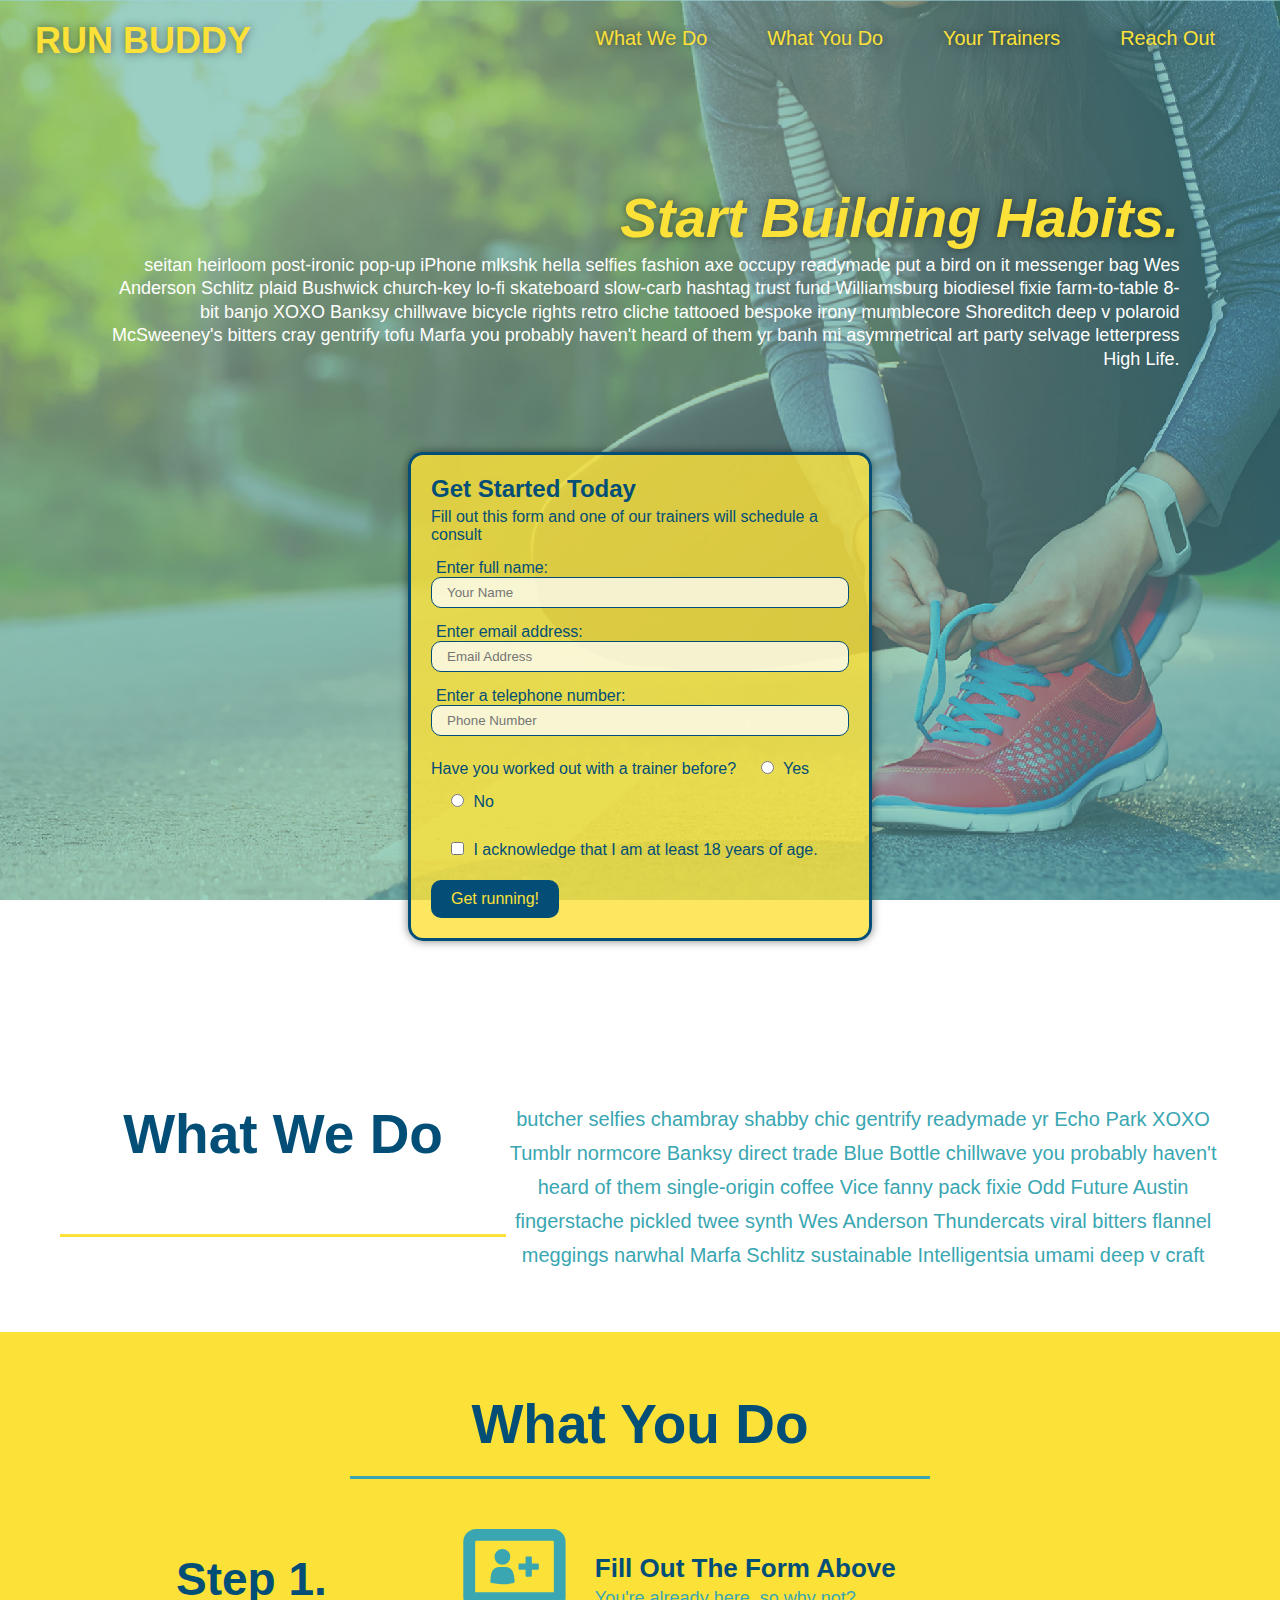
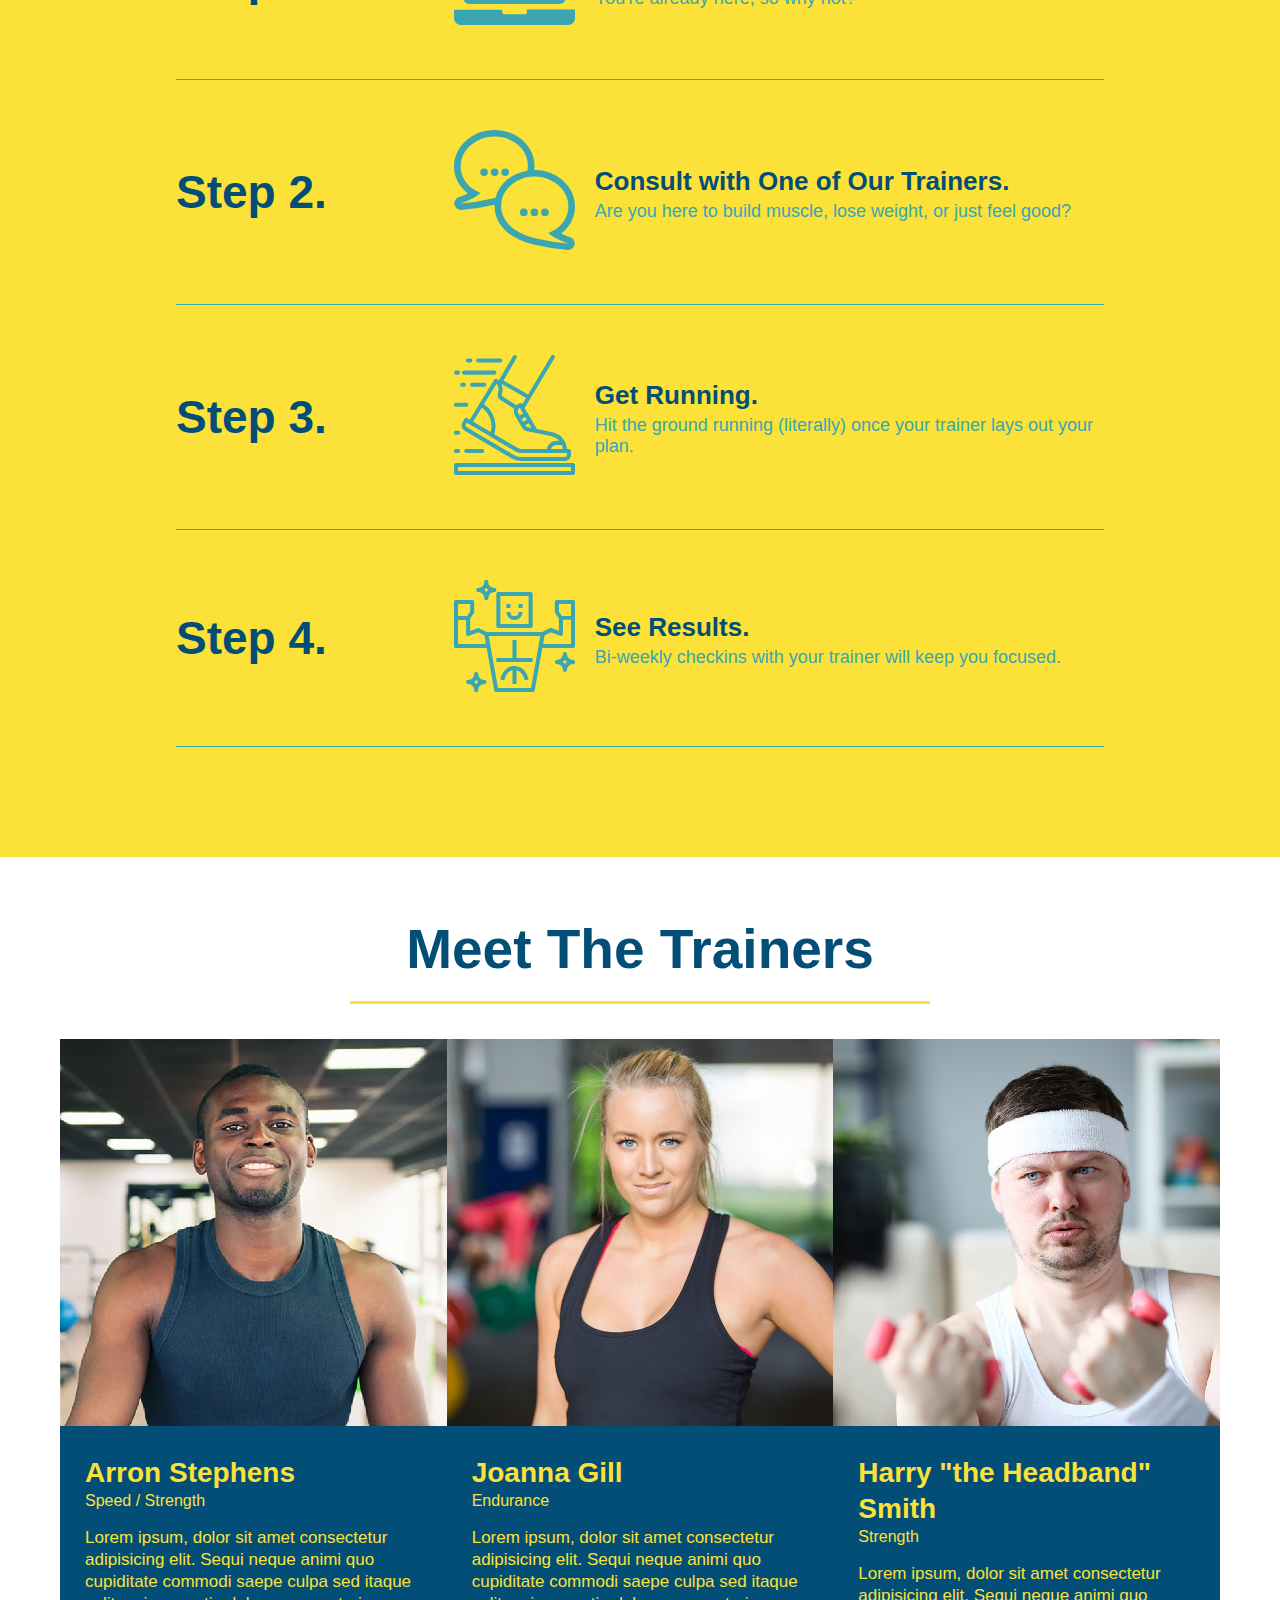
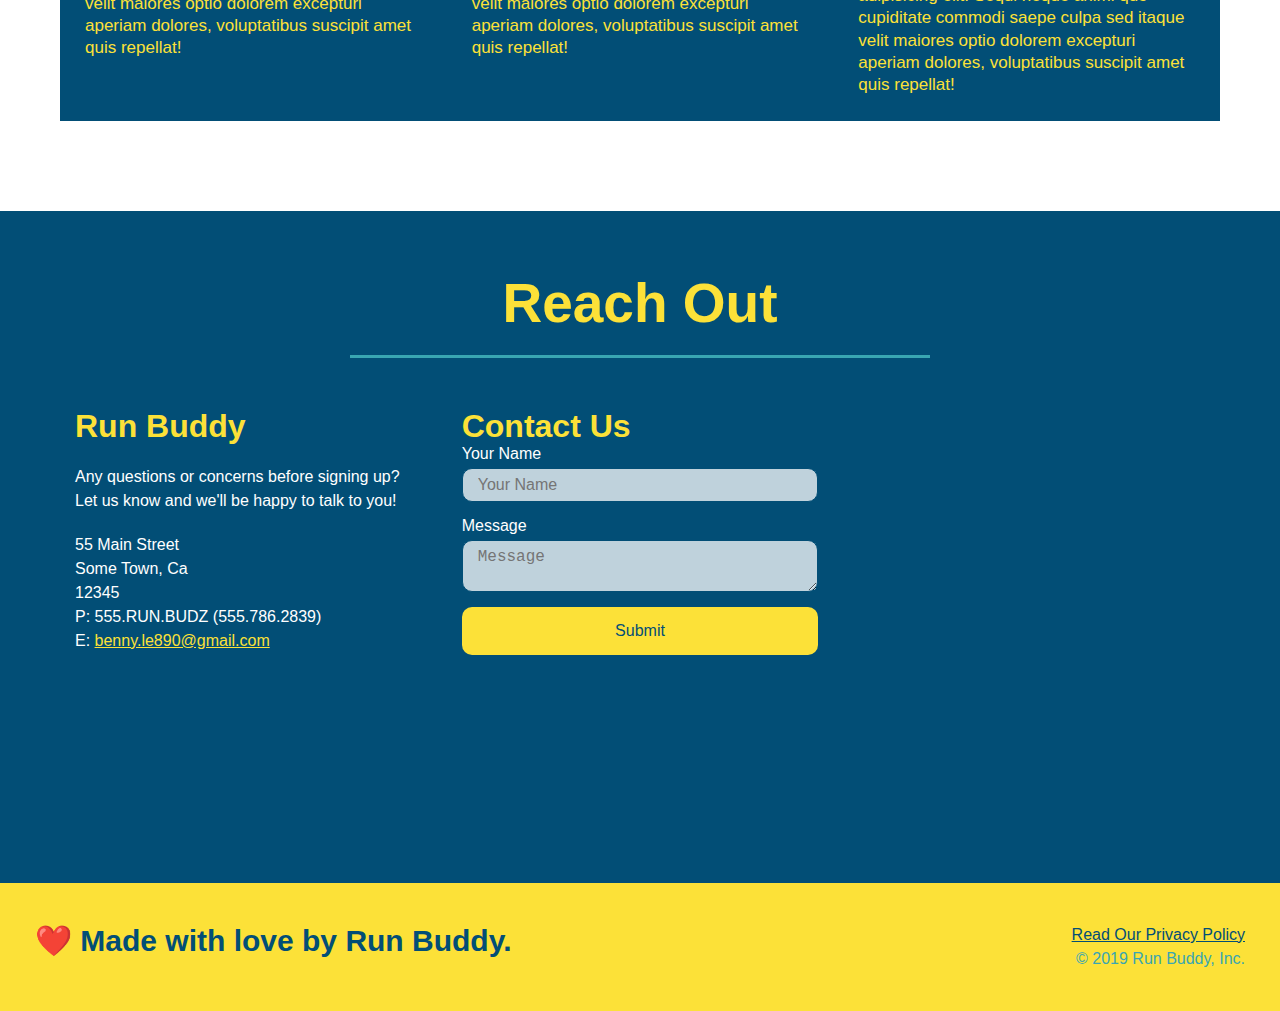
<file: index.html>
<!DOCTYPE html>
<html lang="en">

<head>
  <meta charset="UTF-8" />
  <title>Run Buddy</title>
  <link rel="stylesheet" href="style.css" />
</head>

<body>
  <!-- navigation -->
  <header>
    <h1>
      <a href="/">
        RUN BUDDY
      </a>
    </h1>
    <nav>
      <!-- Unordered list element -->
      <ul>
        <!-- List item element-->
        <li>
          <!-- Anchor element -->
          <a href="#what-we-do">What We Do</a>
        </li>
        <li>
          <a href="#what-you-do">What You Do</a>
        </li>
        <li>
          <a href="#your-trainers">Your Trainers</a>
        </li>
        <li>
          <a href="#reach-out">Reach Out</a>
        </li>
      </ul>
    </nav>
  </header>

  <!-- hero/jumbotron -->
  <section class="hero">
    <div class="hero-cta">
        <h2>Start Building Habits.</h2>
        <p>
            seitan heirloom post-ironic pop-up iPhone mlkshk hella selfies fashion axe occupy readymade put a bird on it messenger bag Wes Anderson Schlitz plaid Bushwick church-key lo-fi skateboard slow-carb hashtag trust fund Williamsburg biodiesel fixie farm-to-table 8-bit banjo XOXO Banksy chillwave bicycle rights retro cliche tattooed bespoke irony mumblecore Shoreditch deep v polaroid McSweeney's bitters cray gentrify tofu Marfa you probably haven't heard of them yr banh mi asymmetrical art party selvage letterpress High Life.
        </p>
    </div>

    <div class="hero-form">
      <h3>Get Started Today</h3>
      <p>Fill out this form and one of our trainers will schedule a consult</p>
      <form>
        <label for="name">Enter full name:</label>
        <input type="text" placeholder="Your Name" name="name" id="name" class="form-input" />
        <label for="email">Enter email address:</label>
        <input type="text" placeholder="Email Address" name="email" id="email" class="form-input" />
        <label for="phone">Enter a telephone number:</label>
        <input type="text" placeholder="Phone Number" name="phone" id="phone" class="form-input" />
        <p>
          Have you worked out with a trainer before?
          <span class="radio-wrapper">
            <input type="radio" name="trainer-confirm" id="trainer-yes" />
            <label for="trainer-yes">Yes</label>
          </span>
          <span class="radio-wrapper">
            <input type="radio" name="trainer-confirm" id="trainer-no" />
            <label for="trainer-no">No</label>
          </span>
        </p>
        <p>
          <span class="checkbox-wrapper">
            <input type="checkbox" name="age-confirm" id="checkbox" />
            <label for="checkbox">
            I acknowledge that I am at least 18 years of age.
            </label>
          </span>
        </p>
        <button type="submit">
          Get running!
        </button>
      </form>
    </div>
  </section>

  <!-- "what we do" section -->
  <section id="what-we-do" class="intro flex-row">
    <h2 class="section-title primary-border">What We Do</h2>
    <p>
      butcher selfies chambray shabby chic gentrify readymade yr Echo Park XOXO Tumblr normcore Banksy direct trade Blue
      Bottle chillwave you probably haven't heard of them single-origin coffee Vice fanny pack fixie Odd Future Austin
      fingerstache pickled twee synth Wes Anderson Thundercats viral bitters flannel meggings narwhal Marfa Schlitz
      sustainable Intelligentsia umami deep v craft
    </p>
  </section>

  <!-- "what you do" section -->
  <section id="what-you-do" class="steps">
    <h2 class="section-title secondary-border">What You Do</h2>

    <div class="step">
        <h3>Step 1.</h3>
        <div class="step-info">
          <div class="step-img">
            <img src="./assets/images/step-1.svg" alt="" />
          </div>
          <div class="step-text">
            <h4>Fill Out The Form Above</h4>
            <p>You're already here, so why not?</p>
          </div>
        </div>
    </div>

    <div class="step">
        <h3>Step 2.</h3>
        <div class="step-info">
          <div class="step-img">
            <img src="./assets/images/step-2.svg" alt="" />
          </div>
          <div class="step-text">
            <h4>Consult with One of Our Trainers.</h4>
            <p>Are you here to build muscle, lose weight, or just feel good?</p>
          </div>
        </div>
    </div>

    <div class="step">
        <h3>Step 3.</h3>
        <div class="step-info">
          <div class="step-img">
            <img src="./assets/images/step-3.svg" alt="" />
          </div>
          <div class="step-text">
            <h4>Get Running.</h4>
            <p>Hit the ground running (literally) once your trainer lays out your plan.</p>
          </div>
        </div>
    </div>

    <div class="step">
        <h3>Step 4.</h3>
        <div class="step-info">
          <div class="step-img">
            <img src="./assets/images/step-4.svg" alt="" />
          </div>
          <div class="step-text">
            <h4>See Results.</h4>
            <p>Bi-weekly checkins with your trainer will keep you focused.</p>
          </div>
        </div>
    </div>
  </section>


  <!-- "meet the trainers" section -->
  <section id="your-trainers">
    <h2 class="section-title primary-border">Meet The Trainers</h2>
    <div class="trainers">
    <article class="trainer">
      <img src="./assets/images/trainer-1.jpg" alt="Arron Stephens in his workout clothes, ready to pump iron" />
      <div class="trainer-bio">
        <h3 class="trainer-name">Arron Stephens</h3>
        <h4 class="trainer-role">Speed / Strength</h4>
        <p>
          Lorem ipsum, dolor sit amet consectetur adipisicing elit. Sequi neque animi quo cupiditate commodi saepe culpa
          sed
          itaque velit maiores optio dolorem excepturi aperiam dolores, voluptatibus suscipit amet quis repellat!
        </p>
      </div>
    </article>

    <!-- second trainer bio -->
    <article class="trainer">
      <img src="./assets/images/trainer-2.jpg" alt="Joanna Gill cooling off after a workout" />
      <div class="trainer-bio">
        <h3 class="trainer-name">Joanna Gill</h3>
        <h4 class="trainer-role">Endurance</h4>
        <p>
          Lorem ipsum, dolor sit amet consectetur adipisicing elit. Sequi neque animi quo cupiditate commodi saepe culpa
          sed
          itaque velit maiores optio dolorem excepturi aperiam dolores, voluptatibus suscipit amet quis repellat!
        </p>
      </div>
    </article>

    <!-- third trainer bio -->
    <article class="trainer">
      <img src="./assets/images/trainer-3.jpg" alt="Harry Smith wearing a headband and lifting comically small pink weights" />
      <div class="trainer-bio">
        <h3 class="trainer-name">Harry "the Headband" Smith</h3>
        <h4 class="trainer-role">Strength</h4>
        <p>
          Lorem ipsum, dolor sit amet consectetur adipisicing elit. Sequi neque animi quo cupiditate commodi saepe culpa
          sed
          itaque velit maiores optio dolorem excepturi aperiam dolores, voluptatibus suscipit amet quis repellat!
        </p>
      </div>
    </article>
    </div>
  </section>

  <!-- "reach out" section -->
  <section id="reach-out" class="contact">
    <h2 class="section-title secondary-border">Reach Out</h2>
    <div class="contact-info">

    
       <div>
        <h3>Run Buddy</h3>
        <p>
          Any questions or concerns before signing up?
          <br />
          Let us know and we'll be happy to talk to you!
        </p>

        <address>
          55 Main Street <br />
          Some Town, Ca <br />
          12345<br />
          P: 555.RUN.BUDZ (555.786.2839)<br />
          E: <a href="mailto:benny.le890@gmail.com">benny.le890@gmail.com</a>
        </address>
       </div>

       <div class="contact-form">
        <h3>Contact Us</h3>
        <form>
           <label for="contact-name">Your Name</label>
           <input type="text" id="contact-name" placeholder="Your Name" />
      
           <label for="contact-message">Message</label>
           <textarea id="contact-message" placeholder="Message"></textarea>
      
           <button type="submit">Submit</button>
          </form>
       </div>

       <iframe 
       src="https://www.google.com/maps/embed?pb=!1m18!1m12!1m3!1d3147.1079747227936!2d-120.42364418397035!3d37.92790791110593!2m3!1f0!2f0!3f0!3m2!1i1024!2i768!4f13.1!3m3!1m2!1s0x8090c49129b6ac57%3A0xb56c7eb95a2cd8bd!2sMain%20St%2C%20California%2095327!5e0!3m2!1sen!2sus!4v1616426329495!5m2!1sen!2sus"
       style="border:0;" 
       allowfullscreen=""
       loading="lazy">
     </iframe>
    </div>
  </section>

  <!-- footer -->
  <footer>
    <h2>❤️ Made with love by Run Buddy.</h2>
    <div>
      <a href="./privacy-policy.html">Read Our Privacy Policy</a><br />
      &copy; 2019 Run Buddy, Inc.
    </div>
  </footer>
</body>

</html>
</file>
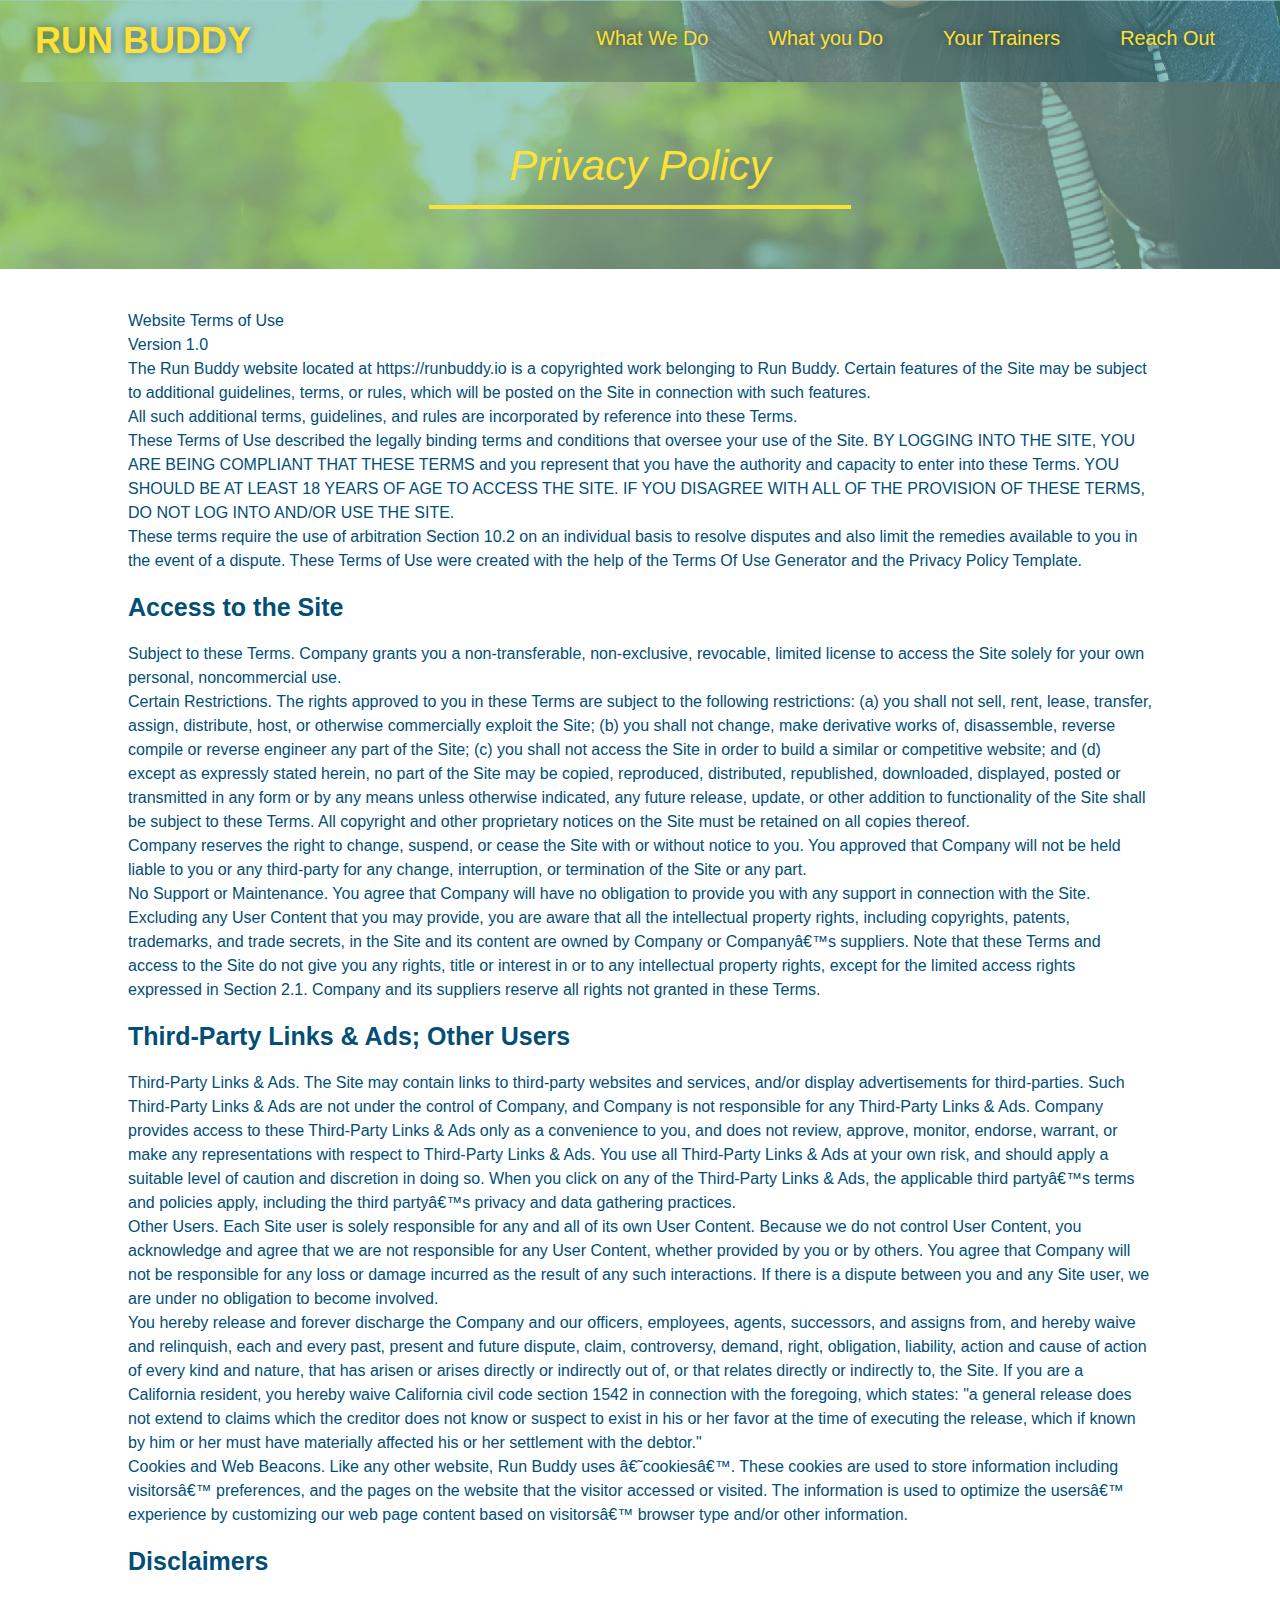
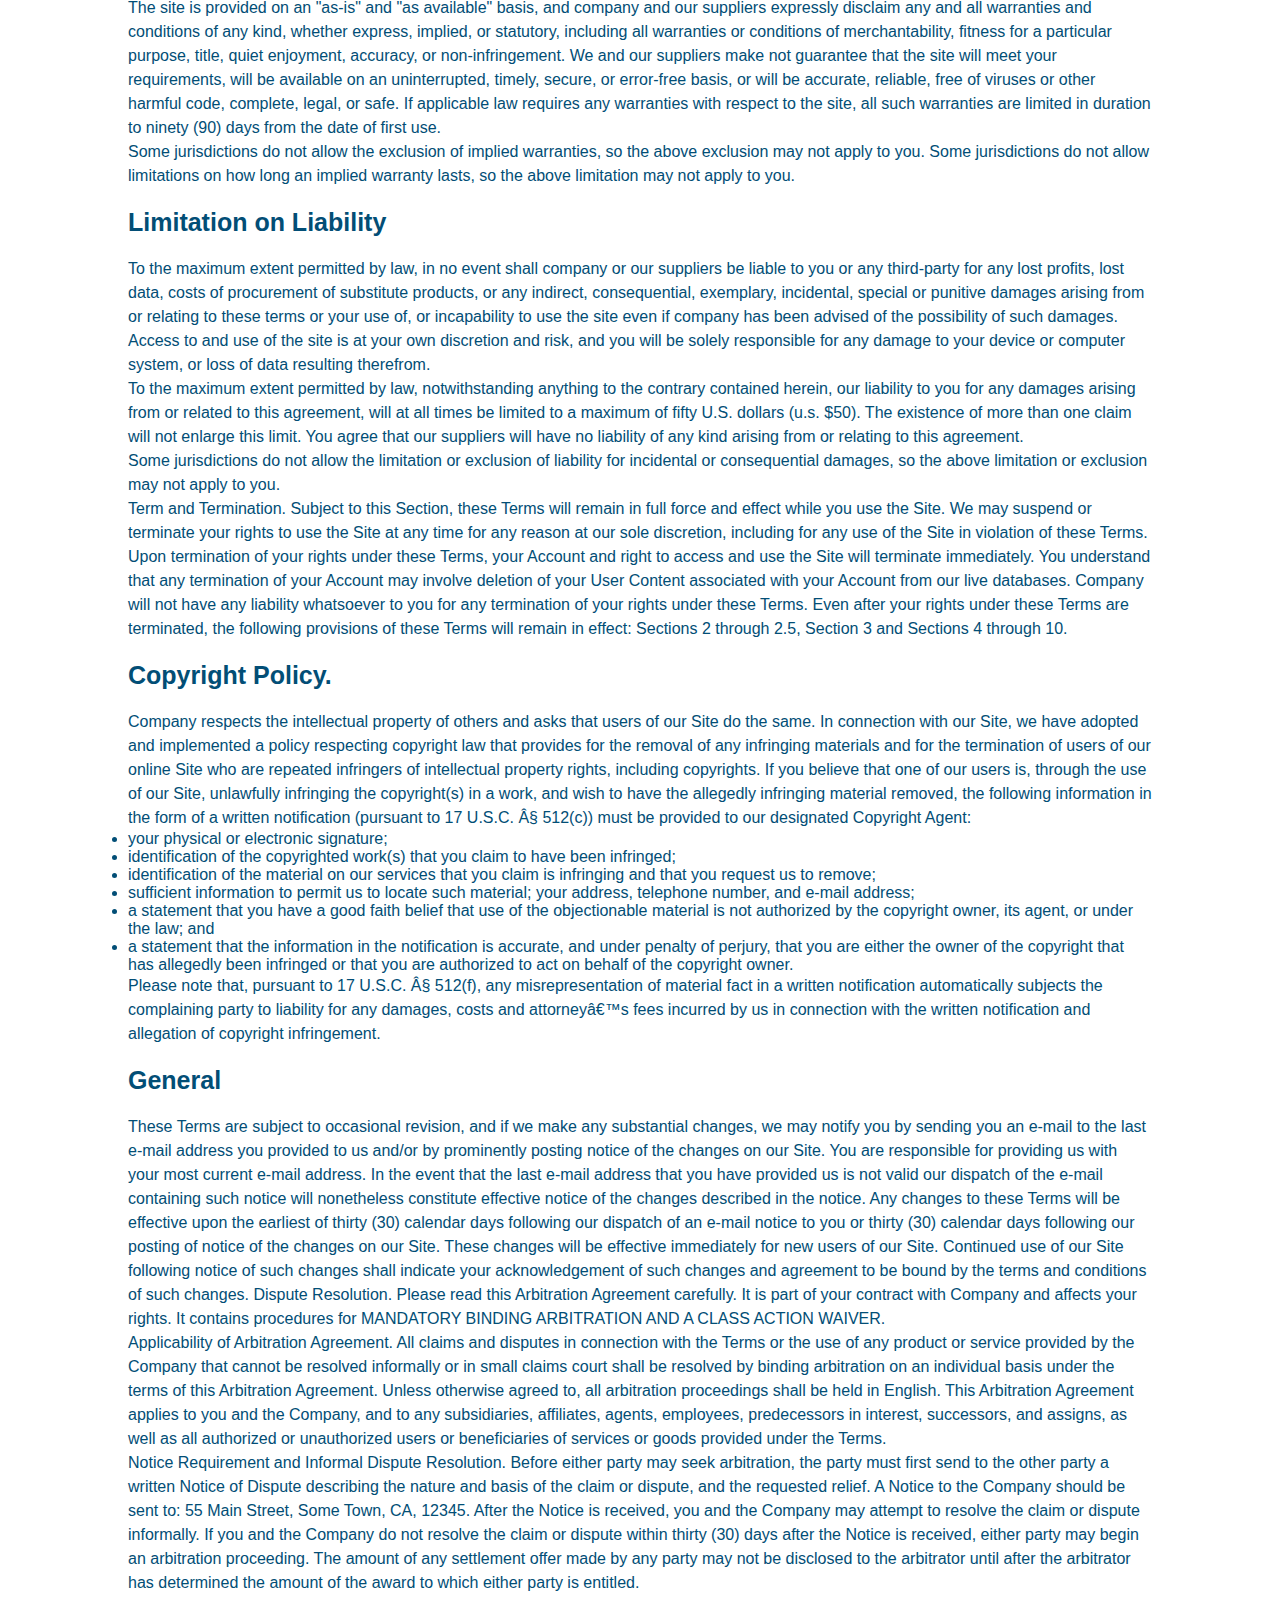
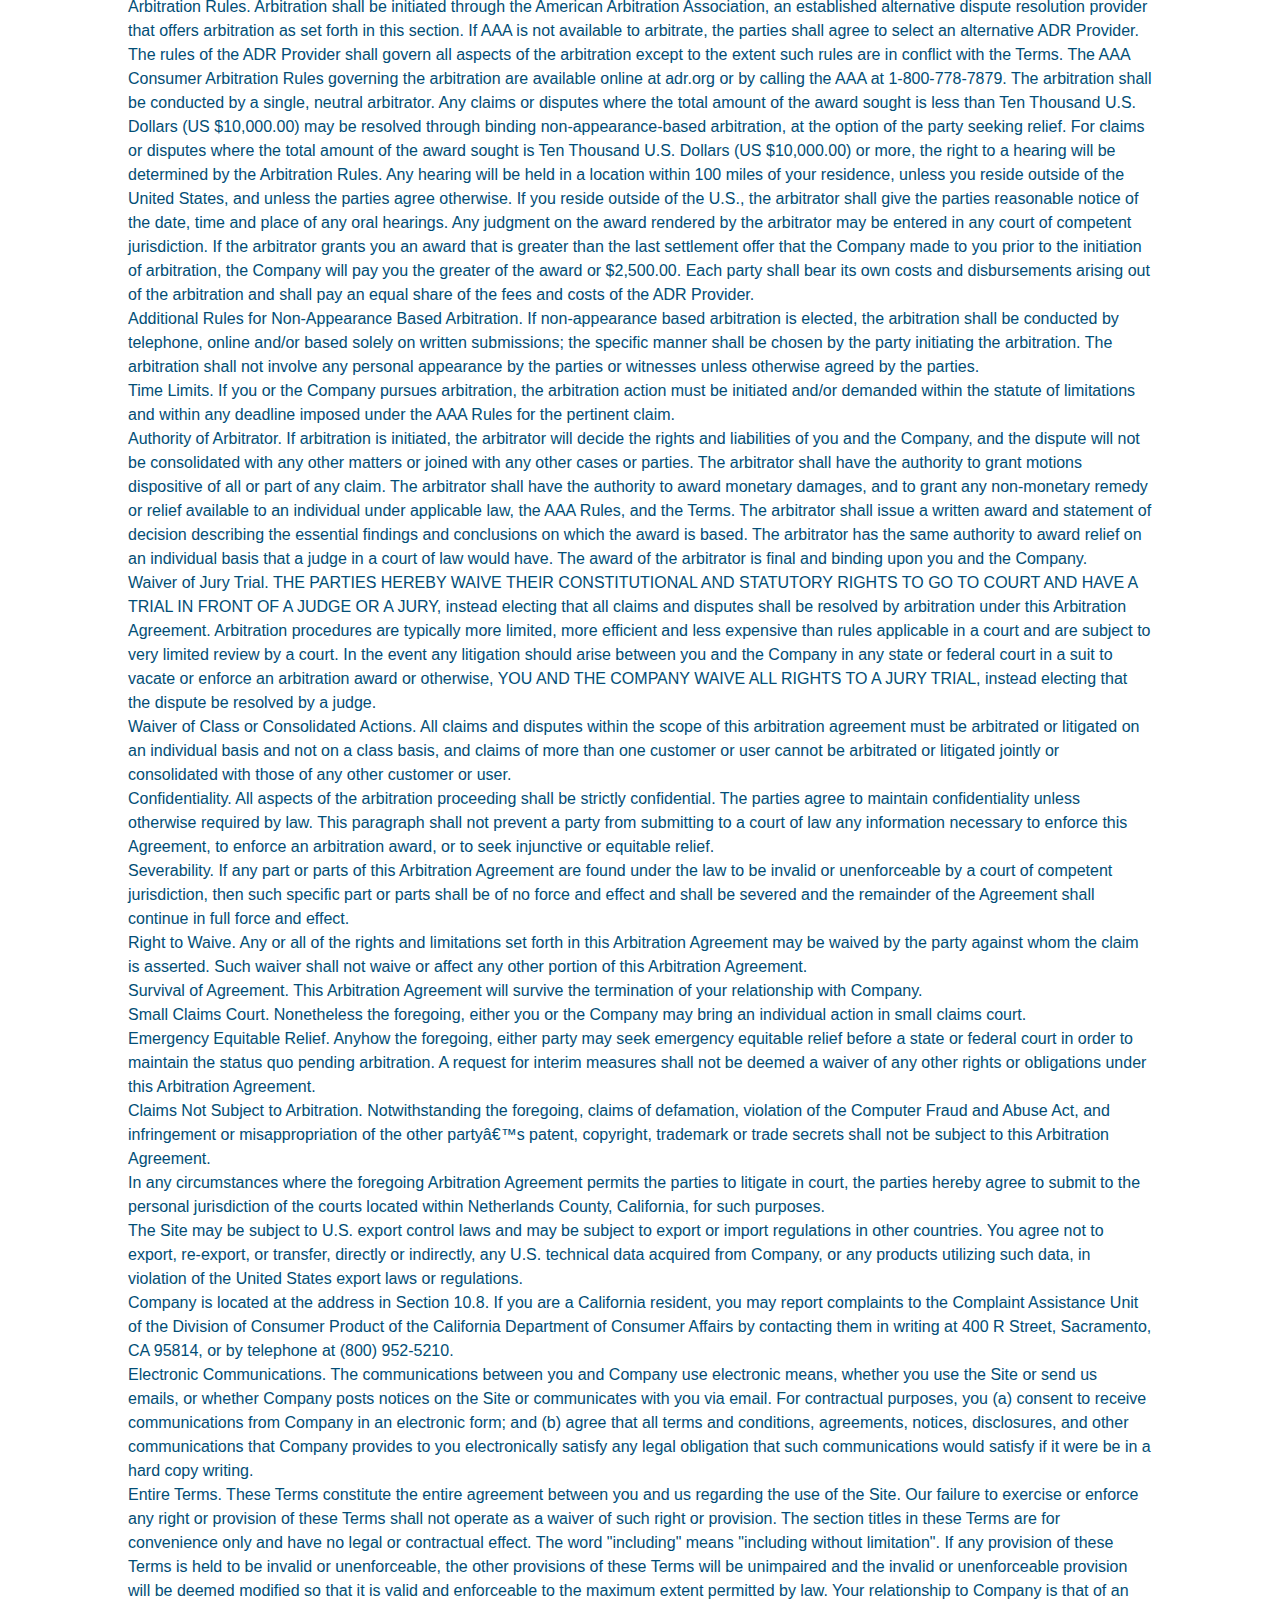
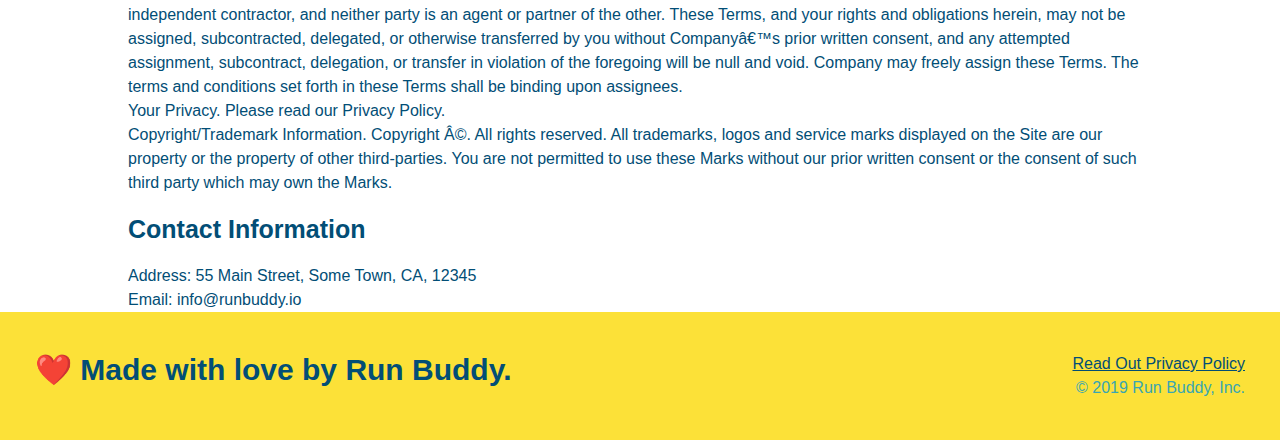
<file: privacy-policy.html>
<!DOCTYPE html>
<html lang="en">
  <head>
    <link href="style.css" rel="stylesheet" />
    <link rel="stylesheet" href="assets\secondary-styles.css" />
    <meta charset="UTF-8" />
    <meta name="viewport" content="width=device-width, initial-scale=1.0" />
    <title>Privacy Policy - Run Buddy</title>
  </head>
  <body>
  </body>

  <header>
    <h1>
        <a href="/">RUN BUDDY</a>
    </h1>
    <nav>
        <!-- Unordered list element -->
        <ul>
            <!-- List item element -->
            <li>
                <!-- Anchor element -->
                <a href=".index.html#what-we-do">What We Do</a>
            </li>
            <li>
                <a href="#what-you-do">What you Do</a>
            </li>
            <li>
                <a href="#your-trainers">Your Trainers</a>
            </li>
            <li>
                <a href="#reach-out">Reach Out</a>
            </li>
        </ul>
    </nav>
</header>

<section class="hero">
    <h2 class="page-title">
        Privacy Policy
    </h2>
</section>

<article class="secondary-content">
    <p>
        Website Terms of Use
      </p>

      <p>
        Version 1.0
      </p>

      <p>
        The Run Buddy website located at https://runbuddy.io is a copyrighted work belonging to Run Buddy. Certain
        features of the Site may be subject to additional guidelines, terms, or rules, which will be posted on the Site
        in connection with such features.
      </p>

      <p>
        All such additional terms, guidelines, and rules are incorporated by reference into these Terms.
      </p>

      <p>
        These Terms of Use described the legally binding terms and conditions that oversee your use of the Site. BY
        LOGGING INTO THE SITE, YOU ARE BEING COMPLIANT THAT THESE TERMS and you represent that you have the authority
        and capacity to enter into these Terms. YOU SHOULD BE AT LEAST 18 YEARS OF AGE TO ACCESS THE SITE. IF YOU
        DISAGREE WITH ALL OF THE PROVISION OF THESE TERMS, DO NOT LOG INTO AND/OR USE THE SITE.
      </p>

      <p>
        These terms require the use of arbitration Section 10.2 on an individual basis to resolve disputes and also
        limit the remedies available to you in the event of a dispute. These Terms of Use were created with the help of
        the Terms Of Use Generator and the Privacy Policy Template.
      </p>

      <h3>
        Access to the Site
      </h3>

      <p>
        Subject to these Terms. Company grants you a non-transferable, non-exclusive, revocable, limited license to
        access the Site solely for your own personal, noncommercial use.
      </p>

      <p>
        Certain Restrictions. The rights approved to you in these Terms are subject to the following restrictions: (a)
        you shall not sell, rent, lease, transfer, assign, distribute, host, or otherwise commercially exploit the Site;
        (b) you shall not change, make derivative works of, disassemble, reverse compile or reverse engineer any part of
        the Site; (c) you shall not access the Site in order to build a similar or competitive website; and (d) except
        as expressly stated herein, no part of the Site may be copied, reproduced, distributed, republished, downloaded,
        displayed, posted or transmitted in any form or by any means unless otherwise indicated, any future release,
        update, or other addition to functionality of the Site shall be subject to these Terms. All copyright and other
        proprietary notices on the Site must be retained on all copies thereof.
      </p>

      <p>
        Company reserves the right to change, suspend, or cease the Site with or without notice to you. You approved
        that Company will not be held liable to you or any third-party for any change, interruption, or termination of
        the Site or any part.
      </p>

      <p>
        No Support or Maintenance. You agree that Company will have no obligation to provide you with any support in
        connection with the Site.
      </p>

      <p>
        Excluding any User Content that you may provide, you are aware that all the intellectual property rights,
        including copyrights, patents, trademarks, and trade secrets, in the Site and its content are owned by Company
        or Companyâ€™s suppliers. Note that these Terms and access to the Site do not give you any rights, title or
        interest in or to any intellectual property rights, except for the limited access rights expressed in Section
        2.1. Company and its suppliers reserve all rights not granted in these Terms.
      </p>

      <h3>
        Third-Party Links & Ads; Other Users
      </h3>

      <p>
        Third-Party Links & Ads. The Site may contain links to third-party websites and services, and/or display
        advertisements for third-parties. Such Third-Party Links & Ads are not under the control of Company, and Company
        is not responsible for any Third-Party Links & Ads. Company provides access to these Third-Party Links & Ads
        only as a convenience to you, and does not review, approve, monitor, endorse, warrant, or make any
        representations with respect to Third-Party Links & Ads. You use all Third-Party Links & Ads at your own risk,
        and should apply a suitable level of caution and discretion in doing so. When you click on any of the
        Third-Party Links & Ads, the applicable third partyâ€™s terms and policies apply, including the third partyâ€™s
        privacy and data gathering practices.
      </p>

      <p>
        Other Users. Each Site user is solely responsible for any and all of its own User Content. Because we do not
        control User Content, you acknowledge and agree that we are not responsible for any User Content, whether
        provided by you or by others. You agree that Company will not be responsible for any loss or damage incurred as
        the result of any such interactions. If there is a dispute between you and any Site user, we are under no
        obligation to become involved.
      </p>

      <p>
        You hereby release and forever discharge the Company and our officers, employees, agents, successors, and
        assigns from, and hereby waive and relinquish, each and every past, present and future dispute, claim,
        controversy, demand, right, obligation, liability, action and cause of action of every kind and nature, that has
        arisen or arises directly or indirectly out of, or that relates directly or indirectly to, the Site. If you are
        a California resident, you hereby waive California civil code section 1542 in connection with the foregoing,
        which states: "a general release does not extend to claims which the creditor does not know or suspect to exist
        in his or her favor at the time of executing the release, which if known by him or her must have materially
        affected his or her settlement with the debtor."
      </p>

      <p>
        Cookies and Web Beacons. Like any other website, Run Buddy uses â€˜cookiesâ€™. These cookies are used to store
        information including visitorsâ€™ preferences, and the pages on the website that the visitor accessed or visited.
        The information is used to optimize the usersâ€™ experience by customizing our web page content based on visitorsâ€™
        browser type and/or other information.
      </p>

      <h3>
        Disclaimers
      </h3>

      <p>
        The site is provided on an "as-is" and "as available" basis, and company and our suppliers expressly disclaim
        any and all warranties and conditions of any kind, whether express, implied, or statutory, including all
        warranties or conditions of merchantability, fitness for a particular purpose, title, quiet enjoyment, accuracy,
        or non-infringement. We and our suppliers make not guarantee that the site will meet your requirements, will be
        available on an uninterrupted, timely, secure, or error-free basis, or will be accurate, reliable, free of
        viruses or other harmful code, complete, legal, or safe. If applicable law requires any warranties with respect
        to the site, all such warranties are limited in duration to ninety (90) days from the date of first use.
      </p>

      <p>
        Some jurisdictions do not allow the exclusion of implied warranties, so the above exclusion may not apply to
        you. Some jurisdictions do not allow limitations on how long an implied warranty lasts, so the above limitation
        may not apply to you.
      </p>

      <h3>
        Limitation on Liability
      </h3>

      <p>
        To the maximum extent permitted by law, in no event shall company or our suppliers be liable to you or any
        third-party for any lost profits, lost data, costs of procurement of substitute products, or any indirect,
        consequential, exemplary, incidental, special or punitive damages arising from or relating to these terms or
        your use of, or incapability to use the site even if company has been advised of the possibility of such
        damages. Access to and use of the site is at your own discretion and risk, and you will be solely responsible
        for any damage to your device or computer system, or loss of data resulting therefrom.
      </p>

      <p>
        To the maximum extent permitted by law, notwithstanding anything to the contrary contained herein, our liability
        to you for any damages arising from or related to this agreement, will at all times be limited to a maximum of
        fifty U.S. dollars (u.s. $50). The existence of more than one claim will not enlarge this limit. You agree that
        our suppliers will have no liability of any kind arising from or relating to this agreement.
      </p>

      <p>
        Some jurisdictions do not allow the limitation or exclusion of liability for incidental or consequential
        damages, so the above limitation or exclusion may not apply to you.
      </p>

      <p>
        Term and Termination. Subject to this Section, these Terms will remain in full force and effect while you use
        the Site. We may suspend or terminate your rights to use the Site at any time for any reason at our sole
        discretion, including for any use of the Site in violation of these Terms. Upon termination of your rights under
        these Terms, your Account and right to access and use the Site will terminate immediately. You understand that
        any termination of your Account may involve deletion of your User Content associated with your Account from our
        live databases. Company will not have any liability whatsoever to you for any termination of your rights under
        these Terms. Even after your rights under these Terms are terminated, the following provisions of these Terms
        will remain in effect: Sections 2 through 2.5, Section 3 and Sections 4 through 10.
      </p>

      <h3>
        Copyright Policy.
      </h3>

      <p>
        Company respects the intellectual property of others and asks that users of our Site do the same. In connection
        with our Site, we have adopted and implemented a policy respecting copyright law that provides for the removal
        of any infringing materials and for the termination of users of our online Site who are repeated infringers of
        intellectual property rights, including copyrights. If you believe that one of our users is, through the use of
        our Site, unlawfully infringing the copyright(s) in a work, and wish to have the allegedly infringing material
        removed, the following information in the form of a written notification (pursuant to 17 U.S.C. Â§ 512(c)) must
        be provided to our designated Copyright Agent:
      </p>

      <ul>
        <li>
          your physical or electronic signature;
        </li>
        <li>
          identification of the copyrighted work(s) that you claim to have been infringed;
        </li>
        <li>
          identification of the material on our services that you claim is infringing and that you request us to remove;
        </li>
        <li>
          sufficient information to permit us to locate such material; your address, telephone number, and e-mail
          address;
        </li>
        <li>
          a statement that you have a good faith belief that use of the objectionable material is not authorized by the
          copyright owner, its agent, or under the law; and
        </li>
        <li>
          a statement that the information in the notification is accurate, and under penalty of perjury, that you are
          either the owner of the copyright that has allegedly been infringed or that you are authorized to act on
          behalf of the copyright owner.
        </li>
      </ul>

      <p>
        Please note that, pursuant to 17 U.S.C. Â§ 512(f), any misrepresentation of material fact in a written
        notification automatically subjects the complaining party to liability for any damages, costs and attorneyâ€™s
        fees incurred by us in connection with the written notification and allegation of copyright infringement.
      </p>

      <h3>
        General
      </h3>

      <p>
        These Terms are subject to occasional revision, and if we make any substantial changes, we may notify you by
        sending you an e-mail to the last e-mail address you provided to us and/or by prominently posting notice of the
        changes on our Site. You are responsible for providing us with your most current e-mail address. In the event
        that the last e-mail address that you have provided us is not valid our dispatch of the e-mail containing such
        notice will nonetheless constitute effective notice of the changes described in the notice. Any changes to these
        Terms will be effective upon the earliest of thirty (30) calendar days following our dispatch of an e-mail
        notice to you or thirty (30) calendar days following our posting of notice of the changes on our Site. These
        changes will be effective immediately for new users of our Site. Continued use of our Site following notice of
        such changes shall indicate your acknowledgement of such changes and agreement to be bound by the terms and
        conditions of such changes. Dispute Resolution. Please read this Arbitration Agreement carefully. It is part of
        your contract with Company and affects your rights. It contains procedures for MANDATORY BINDING ARBITRATION AND
        A CLASS ACTION WAIVER.
      </p>

      <p>
        Applicability of Arbitration Agreement. All claims and disputes in connection with the Terms or the use of any
        product or service provided by the Company that cannot be resolved informally or in small claims court shall be
        resolved by binding arbitration on an individual basis under the terms of this Arbitration Agreement. Unless
        otherwise agreed to, all arbitration proceedings shall be held in English. This Arbitration Agreement applies to
        you and the Company, and to any subsidiaries, affiliates, agents, employees, predecessors in interest,
        successors, and assigns, as well as all authorized or unauthorized users or beneficiaries of services or goods
        provided under the Terms.
      </p>

      <p>
        Notice Requirement and Informal Dispute Resolution. Before either party may seek arbitration, the party must
        first send to the other party a written Notice of Dispute describing the nature and basis of the claim or
        dispute, and the requested relief. A Notice to the Company should be sent to: 55 Main Street, Some Town, CA,
        12345. After the Notice is received, you and the Company may attempt to resolve the claim or dispute informally.
        If you and the Company do not resolve the claim or dispute within thirty (30) days after the Notice is received,
        either party may begin an arbitration proceeding. The amount of any settlement offer made by any party may not
        be disclosed to the arbitrator until after the arbitrator has determined the amount of the award to which either
        party is entitled.
      </p>

      <p>
        Arbitration Rules. Arbitration shall be initiated through the American Arbitration Association, an established
        alternative dispute resolution provider that offers arbitration as set forth in this section. If AAA is not
        available to arbitrate, the parties shall agree to select an alternative ADR Provider. The rules of the ADR
        Provider shall govern all aspects of the arbitration except to the extent such rules are in conflict with the
        Terms. The AAA Consumer Arbitration Rules governing the arbitration are available online at adr.org or by
        calling the AAA at 1-800-778-7879. The arbitration shall be conducted by a single, neutral arbitrator. Any
        claims or disputes where the total amount of the award sought is less than Ten Thousand U.S. Dollars (US
        $10,000.00) may be resolved through binding non-appearance-based arbitration, at the option of the party seeking
        relief. For claims or disputes where the total amount of the award sought is Ten Thousand U.S. Dollars (US
        $10,000.00) or more, the right to a hearing will be determined by the Arbitration Rules. Any hearing will be
        held in a location within 100 miles of your residence, unless you reside outside of the United States, and
        unless the parties agree otherwise. If you reside outside of the U.S., the arbitrator shall give the parties
        reasonable notice of the date, time and place of any oral hearings. Any judgment on the award rendered by the
        arbitrator may be entered in any court of competent jurisdiction. If the arbitrator grants you an award that is
        greater than the last settlement offer that the Company made to you prior to the initiation of arbitration, the
        Company will pay you the greater of the award or $2,500.00. Each party shall bear its own costs and
        disbursements arising out of the arbitration and shall pay an equal share of the fees and costs of the ADR
        Provider.
      </p>

      <p>
        Additional Rules for Non-Appearance Based Arbitration. If non-appearance based arbitration is elected, the
        arbitration shall be conducted by telephone, online and/or based solely on written submissions; the specific
        manner shall be chosen by the party initiating the arbitration. The arbitration shall not involve any personal
        appearance by the parties or witnesses unless otherwise agreed by the parties.
      </p>

      <p>
        Time Limits. If you or the Company pursues arbitration, the arbitration action must be initiated and/or demanded
        within the statute of limitations and within any deadline imposed under the AAA Rules for the pertinent claim.
      </p>

      <p>
        Authority of Arbitrator. If arbitration is initiated, the arbitrator will decide the rights and liabilities of
        you and the Company, and the dispute will not be consolidated with any other matters or joined with any other
        cases or parties. The arbitrator shall have the authority to grant motions dispositive of all or part of any
        claim. The arbitrator shall have the authority to award monetary damages, and to grant any non-monetary remedy
        or relief available to an individual under applicable law, the AAA Rules, and the Terms. The arbitrator shall
        issue a written award and statement of decision describing the essential findings and conclusions on which the
        award is based. The arbitrator has the same authority to award relief on an individual basis that a judge in a
        court of law would have. The award of the arbitrator is final and binding upon you and the Company.
      </p>

      <p>
        Waiver of Jury Trial. THE PARTIES HEREBY WAIVE THEIR CONSTITUTIONAL AND STATUTORY RIGHTS TO GO TO COURT AND HAVE
        A TRIAL IN FRONT OF A JUDGE OR A JURY, instead electing that all claims and disputes shall be resolved by
        arbitration under this Arbitration Agreement. Arbitration procedures are typically more limited, more efficient
        and less expensive than rules applicable in a court and are subject to very limited review by a court. In the
        event any litigation should arise between you and the Company in any state or federal court in a suit to vacate
        or enforce an arbitration award or otherwise, YOU AND THE COMPANY WAIVE ALL RIGHTS TO A JURY TRIAL, instead
        electing that the dispute be resolved by a judge.
      </p>

      <p>
        Waiver of Class or Consolidated Actions. All claims and disputes within the scope of this arbitration agreement
        must be arbitrated or litigated on an individual basis and not on a class basis, and claims of more than one
        customer or user cannot be arbitrated or litigated jointly or consolidated with those of any other customer or
        user.
      </p>

      <p>
        Confidentiality. All aspects of the arbitration proceeding shall be strictly confidential. The parties agree to
        maintain confidentiality unless otherwise required by law. This paragraph shall not prevent a party from
        submitting to a court of law any information necessary to enforce this Agreement, to enforce an arbitration
        award, or to seek injunctive or equitable relief.
      </p>

      <p>
        Severability. If any part or parts of this Arbitration Agreement are found under the law to be invalid or
        unenforceable by a court of competent jurisdiction, then such specific part or parts shall be of no force and
        effect and shall be severed and the remainder of the Agreement shall continue in full force and effect.
      </p>

      <p>
        Right to Waive. Any or all of the rights and limitations set forth in this Arbitration Agreement may be waived
        by the party against whom the claim is asserted. Such waiver shall not waive or affect any other portion of this
        Arbitration Agreement.
      </p>

      <p>
        Survival of Agreement. This Arbitration Agreement will survive the termination of your relationship with
        Company.
      </p>

      <p>
        Small Claims Court. Nonetheless the foregoing, either you or the Company may bring an individual action in small
        claims court.
      </p>

      <p>
        Emergency Equitable Relief. Anyhow the foregoing, either party may seek emergency equitable relief before a
        state or federal court in order to maintain the status quo pending arbitration. A request for interim measures
        shall not be deemed a waiver of any other rights or obligations under this Arbitration Agreement.
      </p>

      <p>
        Claims Not Subject to Arbitration. Notwithstanding the foregoing, claims of defamation, violation of the
        Computer Fraud and Abuse Act, and infringement or misappropriation of the other partyâ€™s patent, copyright,
        trademark or trade secrets shall not be subject to this Arbitration Agreement.
      </p>

      <p>
        In any circumstances where the foregoing Arbitration Agreement permits the parties to litigate in court, the
        parties hereby agree to submit to the personal jurisdiction of the courts located within Netherlands County,
        California, for such purposes.
      </p>

      <p>
        The Site may be subject to U.S. export control laws and may be subject to export or import regulations in other
        countries. You agree not to export, re-export, or transfer, directly or indirectly, any U.S. technical data
        acquired from Company, or any products utilizing such data, in violation of the United States export laws or
        regulations.
      </p>

      <p>
        Company is located at the address in Section 10.8. If you are a California resident, you may report complaints
        to the Complaint Assistance Unit of the Division of Consumer Product of the California Department of Consumer
        Affairs by contacting them in writing at 400 R Street, Sacramento, CA 95814, or by telephone at (800) 952-5210.
      </p>

      <p>
        Electronic Communications. The communications between you and Company use electronic means, whether you use the
        Site or send us emails, or whether Company posts notices on the Site or communicates with you via email. For
        contractual purposes, you (a) consent to receive communications from Company in an electronic form; and (b)
        agree that all terms and conditions, agreements, notices, disclosures, and other communications that Company
        provides to you electronically satisfy any legal obligation that such communications would satisfy if it were be
        in a hard copy writing.
      </p>

      <p>
        Entire Terms. These Terms constitute the entire agreement between you and us regarding the use of the Site. Our
        failure to exercise or enforce any right or provision of these Terms shall not operate as a waiver of such right
        or provision. The section titles in these Terms are for convenience only and have no legal or contractual
        effect. The word "including" means "including without limitation". If any provision of these Terms is held to be
        invalid or unenforceable, the other provisions of these Terms will be unimpaired and the invalid or
        unenforceable provision will be deemed modified so that it is valid and enforceable to the maximum extent
        permitted by law. Your relationship to Company is that of an independent contractor, and neither party is an
        agent or partner of the other. These Terms, and your rights and obligations herein, may not be assigned,
        subcontracted, delegated, or otherwise transferred by you without Companyâ€™s prior written consent, and any
        attempted assignment, subcontract, delegation, or transfer in violation of the foregoing will be null and void.
        Company may freely assign these Terms. The terms and conditions set forth in these Terms shall be binding upon
        assignees.
      </p>

      <p>
        Your Privacy. Please read our Privacy Policy.
      </p>

      <p>
        Copyright/Trademark Information. Copyright Â©. All rights reserved. All trademarks, logos and service marks
        displayed on the Site are our property or the property of other third-parties. You are not permitted to use
        these Marks without our prior written consent or the consent of such third party which may own the Marks.
      </p>

      <h3>
        Contact Information
      </h3>

      <p>
        Address: 55 Main Street, Some Town, CA, 12345
      </p>

      <p>
        Email: info@runbuddy.io
      </p>

</article>
<footer>
    <h2>❤️ Made with love by Run Buddy.</h2>
    <div>
        <a href="./privacy-policy.html">Read Out Privacy Policy</a><br />
        &copy; 2019 Run Buddy, Inc.
    </div>
</footer>
</html>
</file>
<file: style.css>
* {
    margin: 0;
    padding: 0;
    box-sizing: border-box;
}

:root {
    --primary-color: #fce138;
    --secondary-color: #024e76;
    --tertiary-color: #39a6b2;
  }

body {
    /* more on this crazy alphanumerical value in a minute! */
    color: #39a6b2;
    font-family: Helvetica, Arial, sans-serif;
}
header {
    padding: 20px 35px;
    background-color: #39a6b2;
    display: flex;
    justify-content: space-between;
    flex-wrap: wrap;
    position: -webkit-sticky;
    position: sticky;
    top: 0;
    background-image: url("assets/images/hero-bg.jpg");
    background-size: cover;
    background-position: center; 
    background-attachment: fixed;
    background-position: 80%;
    z-index: 9999;
}

header h1 {
    font-weight: bold;
    font-size: 36px;
    color: #fce138;
    margin: 0;
    text-shadow: 0 0 10px rgba(0, 0, 0, 0.5);
}

header a {
    text-decoration: none;
    color: #fce138;
}
header nav {
    margin: 7px 0;
}
header nav ul {
    display: flex;
    flex-wrap: wrap;
    justify-content: space-between;
    align-items: center;
    list-style: none;
}
header nav ul li a {
    margin: 0 30px;
    font-weight: lighter;
    font-size: 1.55vw;
    text-shadow: 0 0 10px rgba(0, 0, 0, 0.5);
}

header nav ul li a:hover {
    background: #fce138;
    color: #024e76;
    border-radius: 15px;
    text-shadow: none;
  }

footer {
    background: #fce138;
    width: 100%;
    padding: 40px 35px;
    display: flex;
    justify-content: space-between;
    flex-wrap: wrap;
}
footer h2 {
    color: #024e76;
    font-size: 30px;
    margin: 0;
}
footer div {
    line-height: 1.5;
    text-align: right;
}
footer a {
    color: #024e76;
}

/* Hero Style Start */
.hero {
    background-image: url("assets/images/hero-bg.jpg");
    background-size: cover;
    background-position: center;
    display: flex;
    justify-content: center;
    flex-wrap: wrap;
    background-attachment: fixed;
    background-position: 80%;
}

.hero-cta {
    width: 35;
    text-align: right;
    margin: 3.5%;
    color: #fff;
    font-size: 18px;
    line-height: 1.3;
}

.hero-cta h2 {
    font-style: italic;
    font-size: 55px;
    color: #fce138;
    text-shadow: 0 0 10px rgba(0, 0, 0, 0.5);
}

.hero-form {
    background-color: rgba(252, 225, 56, 0.8);
    padding: 20px;
    color: #024e76;
    border: solid 3px #024e76;
    width: 40%;
    margin: 3.5%;
    box-shadow: 0 0 10px rgba(0, 0, 0, 0.5);
    border-radius: 15px;
}

.hero-form p {
    margin: 5px 0 15px 0;
}

.hero-form h3 {
    font-size: 24px;
    margin: 0;
}

.form-input {
    border: 1px solid #024e76;
    display: block;
    padding: 7px 15px;
    font-size: 16 px;
    color: #024e76;
    width: 100%;
    margin-bottom: 15px;
    border-radius: 10px;
    background-color: rgba(255,255,255, 0.75);
}

.form-input:focus {
    background-color: rgba(255,255,255, 1);
    outline: none;
}

.hero-form label {
    margin: 0 5px;
}

.hero-form button {
    color: #fce138;
    background-color: #024e76;
    border: none;
    padding: 10px 20px;
    font-size: 16px;
    border-radius: 10px;
}

.hero-form button:hover {
    background-color: #39a6b2;  
  }

/* HERO STYLES END */

.intro p {
    line-height: 1.7;
    color: #39a6b2;
    width: 80%;
    font-size: 20px;
    margin: 0 auto;
    text-align: center;
}

.steps {
    background: #fce138;
}

.step {
    margin: 50px auto;
    padding-bottom: 50px;
    width: 80%;
    display: flex;
    flex-wrap: wrap;
    align-items: center;
    justify-content: space-between;
    border-bottom: 1px solid #39a6b2;
  }

.step:not(:last-child) {
    border-bottom: 1px solid #39a6b2;
}

.section-title {
    font-size: 55px;
    color: #024e76;
    border-bottom: 3px solid;
    padding-bottom: 20px;
    text-align: center;
    margin: 0 auto 35px auto;
    width: 50%;
}

.primary-border {
    border-color: #fce138;
}

.secondary-border {
    border-color: #39a6b2;
}

.step h3 {
    color: #024e76;
    font-size: 46px;
    flex: 1 30%;
}

.step-text p {
    color: #39a6b2;
    font-size: 18px;
}

.step-text h4 {
    font-size: 26px;
    line-height: 1.5;
    color: #024e76;
  }

.step-info {
    flex: 2 70%;
    display: flex;
    flex-wrap: wrap;
    align-items: center;
  }

.step-img {
    flex: 1 12%;
    margin-right: 20px;
  }

.step-text {
    flex: 12;
}

.step-img img {
    max-width: 100%;
}

.trainer {
    margin: 0 auto 30px auto;
    background: #024e76;
    color: #fce138;
    flex: 1;
}

.trainers {
    width: 100%;
    margin: 0 auto;
    display: flex;
    flex-wrap: wrap;
    justify-content: space-around;
}
.trainer img {
    width: 100%;
}

.trainer-bio {
    padding: 25px;
    line-height: 1.3;
}

.text-left {
    text-align: left;
}

.text-right {
    text-align: right;
}

.trainer-bio h3 {
    font-size: 28px;
}

.trainer-bio h4 {
    font-weight: lighter;
    font-size: 22;
    margin-bottom: 15px;
}

.trainer-bio p {
    font-size: 17px;
}

.checkbox-wrapper input, .radio-wrapper input {
    position: relative;
    left: 10px;
    margin: 10px;
    line-height: 1.6;
}

.checkbox-wrapper label::before, .radio-wrapper label::before {
    content: "";
    height: 20px;
    width: 20px;
    background: rgba(255, 255, 255, 0.75);  
    border: 1px solid #024e76;  
    position: absolute;
    top: -4px;
    left: -30px;
    
}

.radio-wrapper label::before {
    border-radius: 50%;
  }

  .radio-wrapper label::after {
    transform: rotate(-58deg);
    background-image: radial-gradient(circle, #39a6b2, #024e76);
  }

  .checkbox-wrapper input + label::after, 
  .radio-wrapper input + label::after {
    content: none;
  }
  
  .checkbox-wrapper input:checked + label::after, 
  .radio-wrapper input:checked + label::after {
    content: none;
  }

/* REACH OUT STYLES START */
.contact {
    background-color: #024e76;
}

.contact h2 {
    color: #fce138;
}

.contact-info {
    display: flex;
    justify-content: space-between;
    flex-wrap: wrap;
}

.contact-info > * {
    flex: 1;
    margin: 15px;
  }

.contact-info iframe {
    height: 400px;
}

.contact-info div {
    color: white;
}

.contact-info h3 {
    color: #fce138;
    font-size: 32px;
  }
  
.contact-info p, .contact-info address {
    margin: 20px 0;
    line-height: 1.5;
    font-size: 16px;
    font-style: normal;
  }
  
.contact-info a {
    color: #fce138;
  }

.contact-form input, .contact-form textarea {
    border: 1px solid #024e76;
    display: block;
    padding: 7px 15px;
    font-size: 16px;
    color: #024e76;
    width: 100%;
    margin-bottom: 15px;
    margin-top: 5px;
    border-radius: 10px;
    background-color: rgba(255,255,255, 0.75);
}

.contact-form input:focus, .contact-form textarea:focus {
    background-color: rgba(255,255,255, 1);
    outline: none;
}

.contact-form button {
    width: 100%;
    border: none;
    background: #fce138;
    color: #024e76;
    text-align: center;
    padding: 15px 0;
    font-size: 16px;
    border-radius: 10px;
}

.contact-form button:hover {
    color: #fce138;
    background: #39a6b2;
  }

  /* REACH OUT STYLES END */

section {
    padding: 60px;
}

/* secondary page hero */
.hero-secondary {
    margin: 20px;
    background-color: black;
    font-size: 20px;
    color: red;
}

.page-title {
    color: #fce138;
    display: inline-block;
    border-bottom: 4px solid #fce138;
    padding: 0 80px 15px 80px;
    font-weight: normal;
    font-size: 42px;
    font-style: italic;
}

.flex-row {
    display: flex;
}

/* MEDIA QUERY FOR SMALLER DESKTOP SCREENS AND SMALLER */
@media screen and (max-width: 980px) {
  header {
    padding-bottom: 0;
    justify-content: center;
    position: relative;
  }

  header h1 {
    width: 100%;
    text-align: center;
  }

  header nav ul {
    margin-top: 20px;
    width: 100%;
    justify-content: center;
  }

  header nav ul li a {
    font-size: 20px;
  }

  footer h2, footer div {
    text-align: center;
    width: 100%;
  }

  .hero-cta, .hero-form {
    width: 100%;
  }
  
  .hero-cta {
    text-align: center;
  }

  .section-title {
    width: 80%;
  }
  
  .trainer {
    flex: 0 70%;
  }
  
  .contact-info iframe{
    flex: 1 100%;
  }
}

/* MEDIA QUERY FOR TABLETS AND SMALLER */
@media screen and (max-width: 768px) {
  section {
    padding: 30px 15px;
  }

  .step h3 {
    flex: 1 100%;
    text-align: center;
  }

  .step-info {
    flex: 2 100%;
    text-align: center;
    justify-content: center;
  }

  .step-img {
    flex: 0 32%;
    margin-right: 0;
    margin-top: 15px;
    margin-bottom: 15px;
  }

  .step-text {
    flex: 100%;  
  }
}

/* MEDIA QUERY FOR MOBILE PHONES AND SMALLER */
@media screen and (max-width: 575px) {
  .hero-form button {
    width: 100%;
  }

  .section-title {
    width: 95%;
  }

  .intro p {
    width: 100%;
  }

  .trainer {
    flex: 0 100%;
  }

  .contact-info {
    text-align: center;
  }

  .contact-info > * {
    flex: 0 100%;
  }

  .contact-form {
    order: 3;
  }
}
</file>
